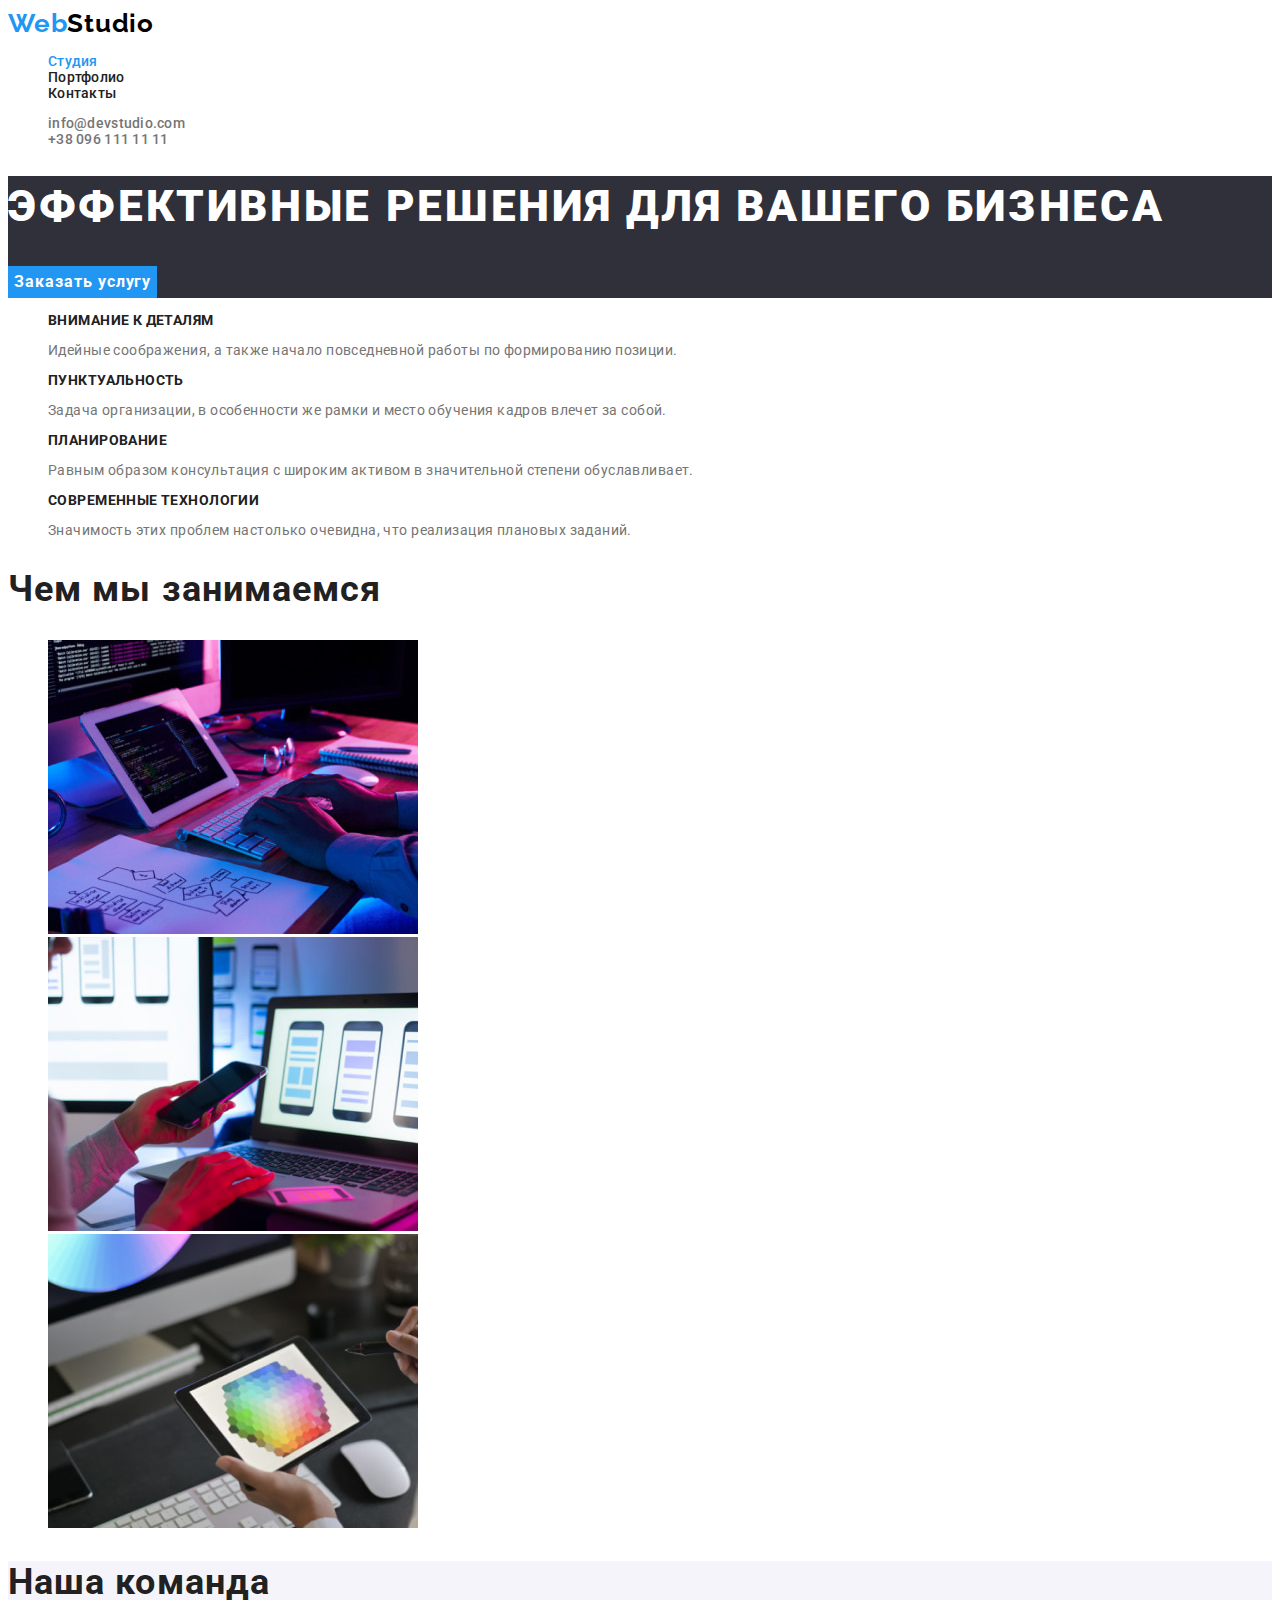
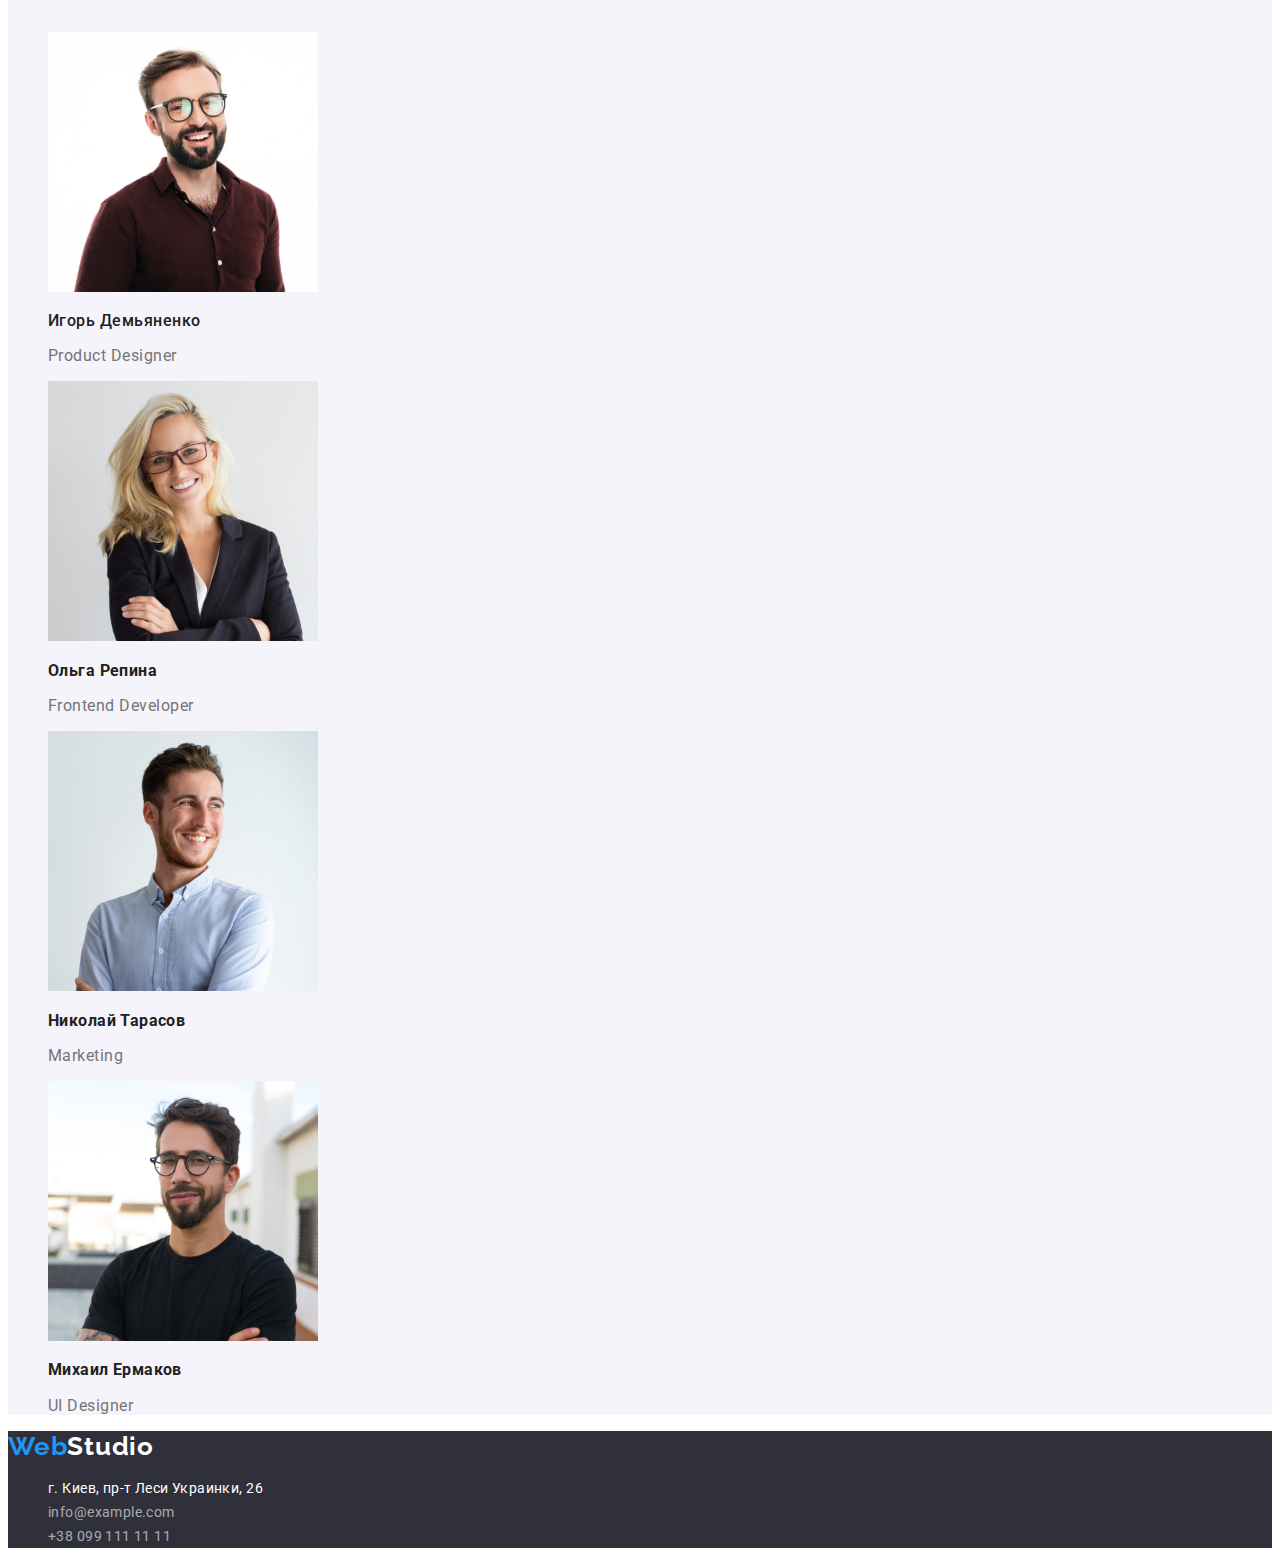
<file: index.html>
<!DOCTYPE html>
<html lang="ru">
  <head>
    <meta charset="UTF-8" />
    <meta http-equiv="X-UA-Compatible" content="IE=edge" />
    <meta name="viewport" content="width=device-width, initial-scale=1.0" />
    <title>WebStudio</title>
    <!-- Fonts stars -->
    <link rel="preconnect" href="https://fonts.googleapis.com" />
    <link rel="preconnect" href="https://fonts.gstatic.com" crossorigin />
    <link
      href="https://fonts.googleapis.com/css2?family=Raleway:wght@700&family=Roboto:wght@400;500;700;900&display=swap"
      rel="stylesheet"
    />
    <link rel="stylesheet" href="./css/style.css" />
    <!-- Fonts and -->
  </head>
  <body>
    <!--Hedear section-->
    <header class="header">
      <nav class="header-nav">
        <a class="logo-link link" href="./index.html"
          ><span class="logo-header-style">Web</span>Studio</a
        >
        <ul class="header-list list">
          <li class="header-item">
            <a class="header-link header-link-current link" href="./index.html">Студия</a>
          </li>
          <li class="header-item">
            <a class="header-link link" href="./portfolio.html">Портфолио</a>
          </li>
          <li class="header-item">
            <a class="header-link link" href="#">Контакты</a>
          </li>
        </ul>
      </nav>

      <ul class="header-list list">
        <li class="contacts-item">
          <a class="contacts-link link" href="mailto:info@devstudio.com">info@devstudio.com</a>
        </li>
        <li class="contacts-item">
          <a class="contacts-link link" href="tel:+380961111111">+38 096 111 11 11</a>
        </li>
      </ul>
    </header>
    <!-- Main section -->
    <main>
      <!-- Hero section -->
      <section class="hero">
        <h1 class="main-title">Эффективные решения для вашего бизнеса</h1>
        <button class="hero-button" type="button">Заказать услугу</button>
      </section>
      <!-- About section -->
      <section class="about">
        <h2 class="visually-hidden">Особенности нашей компании</h2>
        <ul class="about-list list">
          <li class="about-item">
            <h3 class="about-title">Внимание к деталям</h3>
            <p class="about-uppertitle">
              Идейные соображения, а также начало повседневной работы по формированию позиции.
            </p>
          </li>
          <li class="about-item">
            <h3 class="about-title">Пунктуальность</h3>
            <p class="about-uppertitle">
              Задача организации, в особенности же рамки и место обучения кадров влечет за собой.
            </p>
          </li>
          <li class="about-item">
            <h3 class="about-title">Планирование</h3>
            <p class="about-uppertitle">
              Равным образом консультация с широким активом в значительной степени обуславливает.
            </p>
          </li>
          <li class="about-item">
            <h3 class="about-title">Современные технологии</h3>
            <p class="about-uppertitle">
              Значимость этих проблем настолько очевидна, что реализация плановых заданий.
            </p>
          </li>
        </ul>
      </section>
      <!-- Our work -->
      <section class="our-work">
        <h2 class="our-work-title">Чем мы занимаемся</h2>
        <ul class="our-work-list list">
          <li class="our-work-item">
            <img
              class="our-work-img"
              src="./img/our-work/img1.jpg"
              alt="Программист наберает код сайта на компьютере"
              width="370"
              height="294"
            />
          </li>
          <li class="our-work-item">
            <img
              class="our-work-img"
              src="./img/our-work/img2.jpg"
              alt="Программист  сравнивает макет с компьютера"
              width="370"
              height="294"
            />
          </li>
          <li class="our-work-item">
            <img
              class="our-work-img"
              src="./img/our-work/img3.jpg"
              alt="Программист выберает цвет из планшета"
              width="370"
              height="294"
            />
          </li>
        </ul>
        <!-- Our team -->
        <section class="our-team">
          <h2 class="team-title">Наша команда</h2>
          <ul class="our-team-list list">
            <li class="our-team-item">
              <img
                class="our-team-link"
                src="./img/our-team/img1.jpg"
                alt="Фото Product Designer "
                width="270"
                height="260"
              />
              <h3 class="our-team-txt">Игорь Демьяненко</h3>
              <p class="speciality" lang="en">Product Designer</p>
            </li>
            <li class="our-team-item">
              <img
                class="our-team-link"
                src="./img/our-team/img2.jpg"
                alt="Фото Frontend Developer"
                width="270"
                height="260"
              />
              <h3 class="our-team">Ольга Репина</h3>
              <p class="speciality" lang="en">Frontend Developer</p>
            </li>
            <li class="our-team-item">
              <img
                class="our-team-link"
                src="./img/our-team/img3.jpg"
                alt="Фото Marketing"
                width="270"
                height="260"
              />
              <h3 class="our-team">Николай Тарасов</h3>
              <p class="speciality" lang="en">Marketing</p>
            </li>
            <li class="our-team-item">
              <img
                class="our-team-link"
                src="./img/our-team/img4.jpg"
                alt="Фото UI Designer"
                width="270"
                height="260"
              />
              <h3 class="our-team">Михаил Ермаков</h3>
              <p class="speciality" lang="en">UI Designer</p>
            </li>
          </ul>
        </section>
      </section>
    </main>
    <!--Footer-->
    <footer class="footer">
      <a class="logo-link-footer link" href="./index.html"
        >Web<span class="logo-footer-style">Studio</span></a
      >
      <address class="contacts-adress">
        <ul class="footer-list list">
          <li class="footer-item">
            <a
              class="footer-link-adress link"
              href="https://goo.gl/maps/LD3qGKkn1cbZS82x6"
              target="_blank"
              rel="noopener noreferrer"
              >г. Киев, пр-т Леси Украинки, 26</a
            >
          </li>
          <li class="footer-item">
            <a class="footer-link link" href="mailto:info@example.com">info@example.com</a>
          </li>
          <li class="footer-item">
            <a class="footer-link link" href="tel:+380991111111">+38 099 111 11 11</a>
          </li>
        </ul>
      </address>
    </footer>
  </body>
</html>
</file>
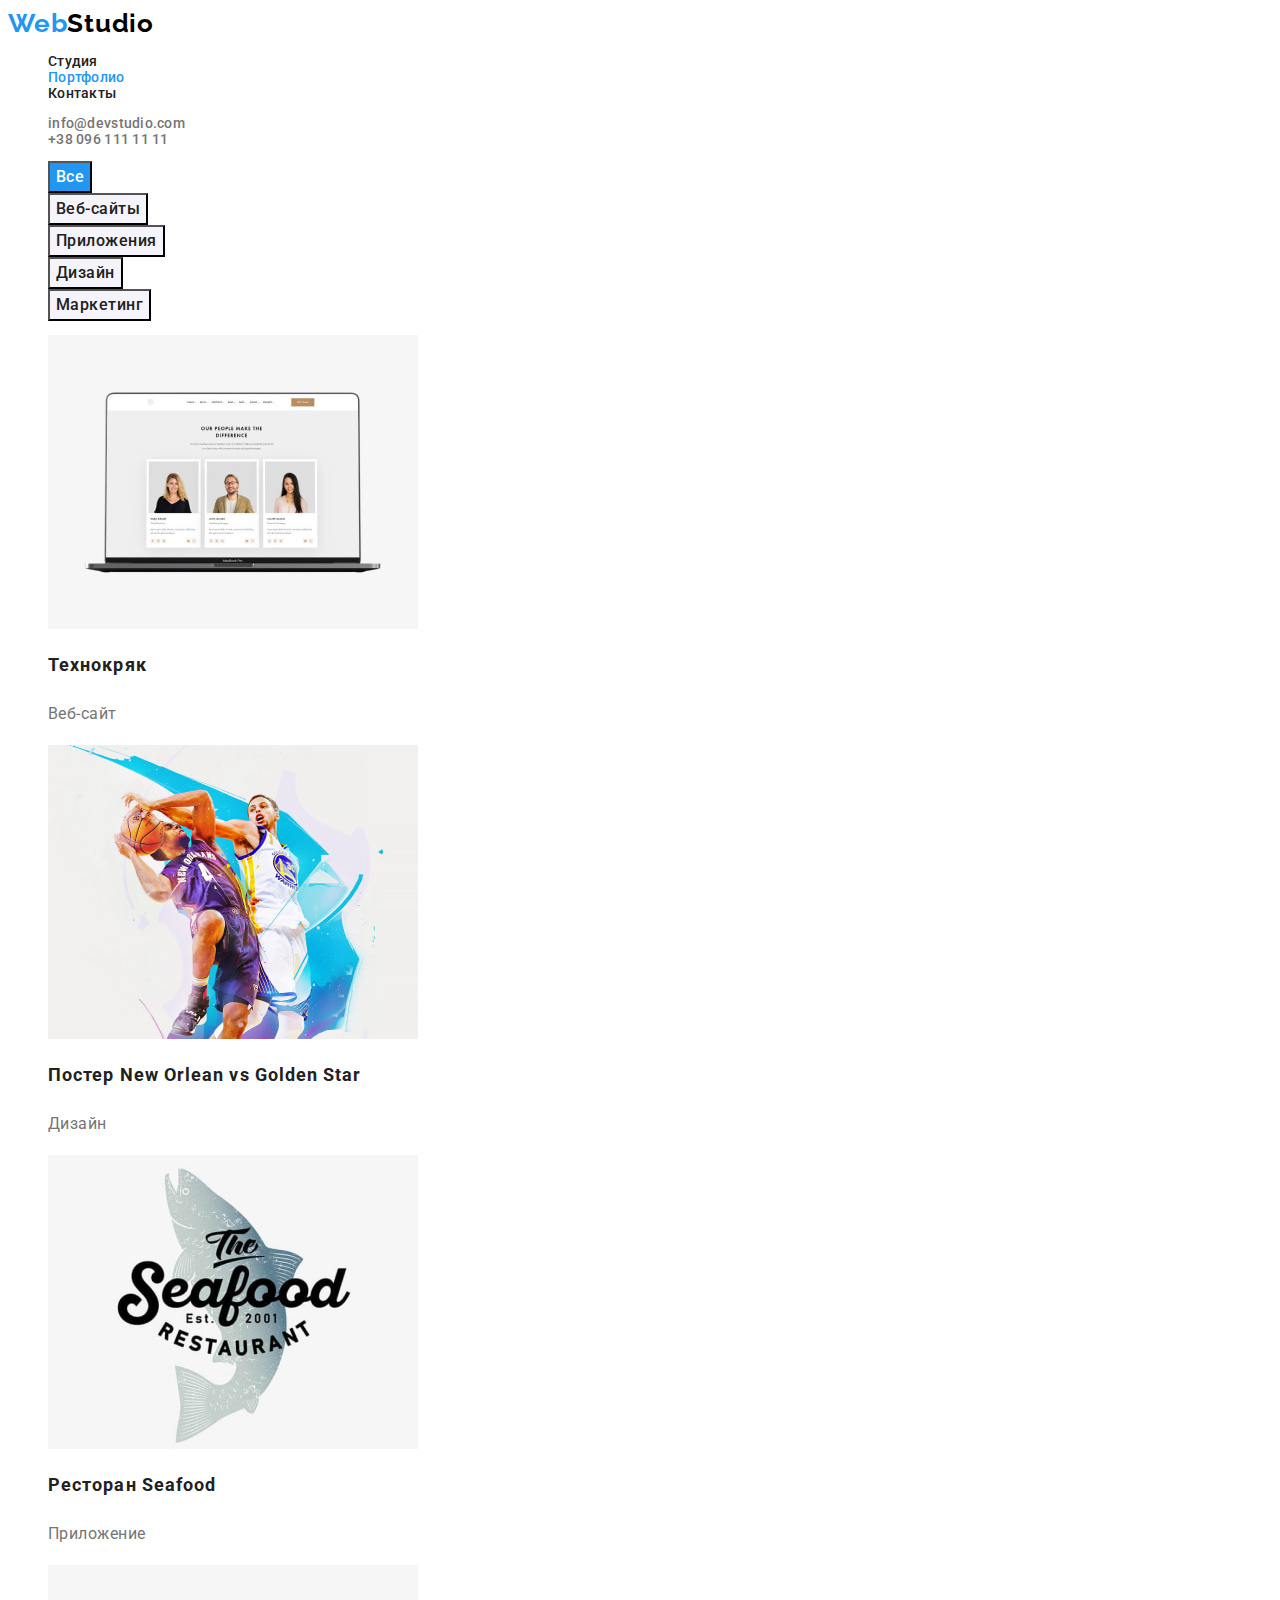
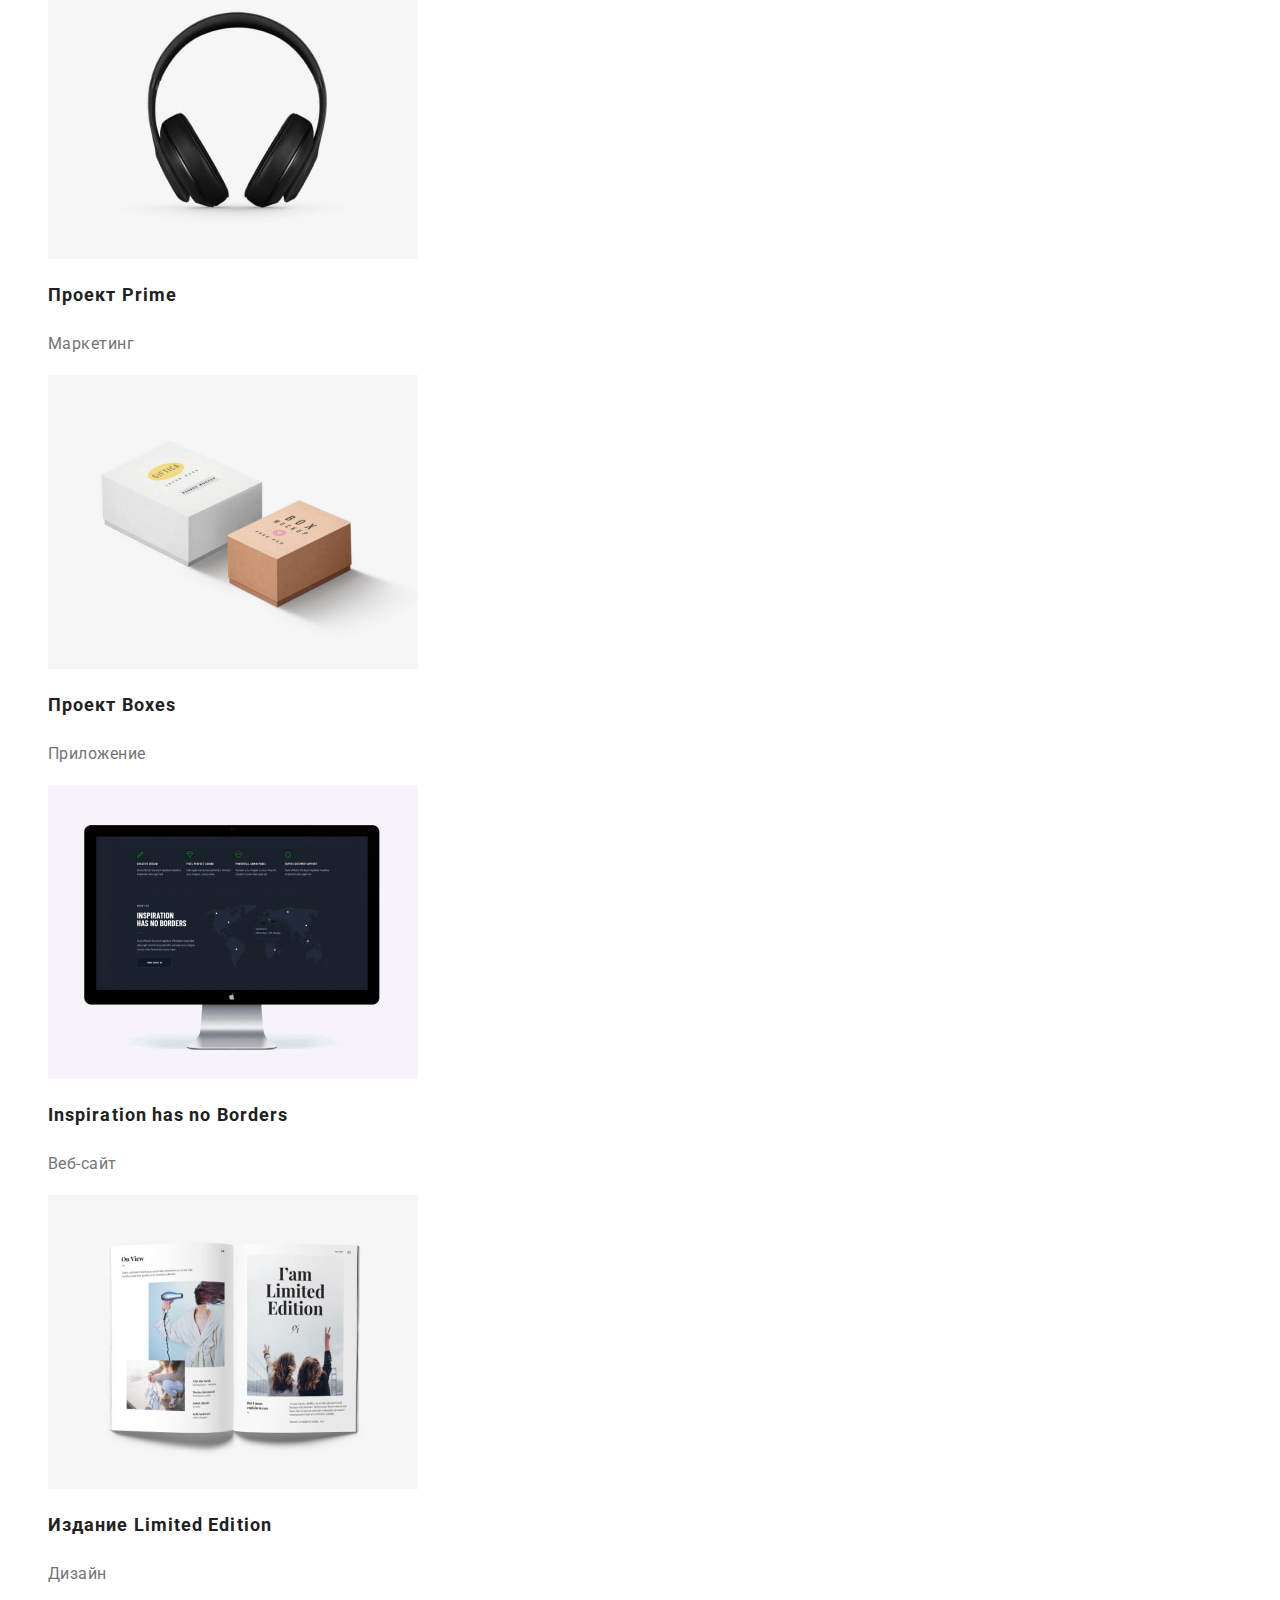
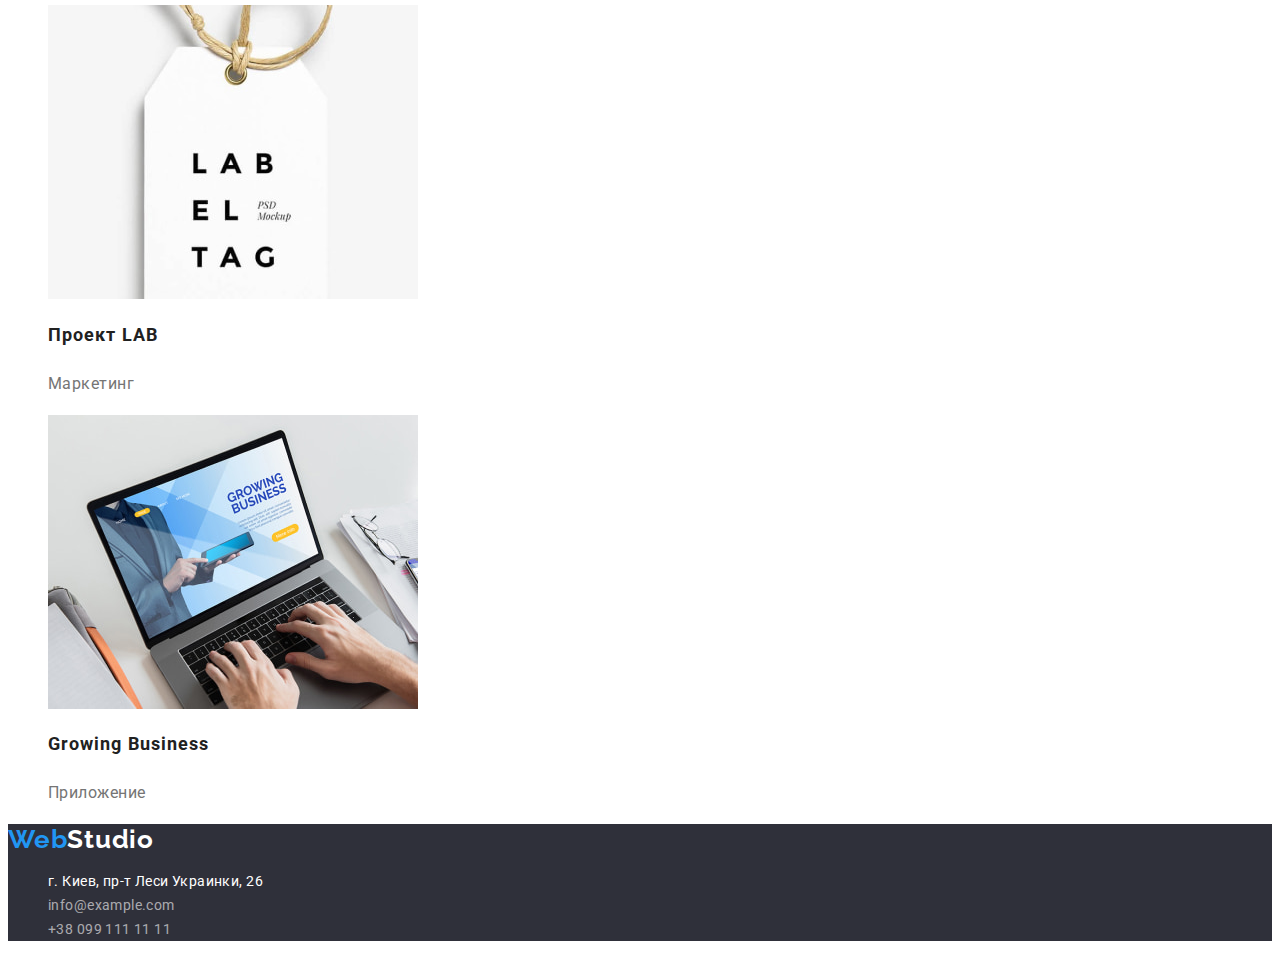
<file: portfolio.html>
<!DOCTYPE html>
<html lang="ru">
  <head>
    <meta charset="UTF-8" />
    <meta http-equiv="X-UA-Compatible" content="IE=edge" />
    <meta name="viewport" content="width=device-width, initial-scale=1.0" />
    <title>WebStudio</title>
    <link rel="stylesheet" href="./css/style.css" />
    <!-- Fonts stars -->
    <link rel="preconnect" href="https://fonts.googleapis.com" />
    <link rel="preconnect" href="https://fonts.gstatic.com" crossorigin />
    <link
      href="https://fonts.googleapis.com/css2?family=Raleway:wght@700&family=Roboto:wght@400;500;700;900&display=swap"
      rel="stylesheet"
    />
  </head>
  <body>
    <!--Hedear section-->
    <header class="header">
      <nav class="header-nav">
        <a class="logo-link link" href="./index.html"
          ><span class="logo-header-style">Web</span>Studio</a
        >

        <ul class="header-list list">
          <li class="header-item">
            <a class="header-link link" href="./index.html">Студия</a>
          </li>
          <li class="header-item">
            <a class="header-link header-link-current link" href="#">Портфолио</a>
          </li>
          <li class="header-item">
            <a class="header-link link" href="#">Контакты</a>
          </li>
        </ul>
      </nav>

      <ul class="header-list list">
        <li class="contacts-item">
          <a class="contacts-link link" href="mailto:info@devstudio.com">info@devstudio.com</a>
        </li>
        <li class="contacts-item">
          <a class="contacts-link link" href="tel:+380961111111">+38 096 111 11 11</a>
        </li>
      </ul>
    </header>
    <!-- Main section -->
    <main>
      <section class="main">
        <ul class="main-list list">
          <li class="main-item">
            <button class="main-button-title" type="button">Все</button>
          </li>
          <li class="main-item">
            <button class="main-button" type="button">Веб-сайты</button>
          </li>
          <li class="main-item">
            <button class="main-button" type="button">Приложения</button>
          </li>
          <li class="main-item">
            <button class="main-button" type="button">Дизайн</button>
          </li>
          <li class="main-item">
            <button class="main-button" type="button">Маркетинг</button>
          </li>
        </ul>
        <h1 class="visually-hidden">Примеры проектов</h1>
        <ul class="main list">
          <li class="main-item">
            <a href="#">
              <img
                class="main-link"
                src="./img/our-projecks/img11.jpg"
                alt="Экран с открытым сайтом"
                width="370"
                height="294"
            /></a>
            <h2 class="main-title-txt">Технокряк</h2>
            <p class="main-txt">Веб-сайт</p>
          </li>
          <li class="main-item">
            <a href="#">
              <img
                class="main-link"
                src="./img/our-projecks/img12.jpg"
                alt="Два баскетболиста с мячом "
                width="370"
                height="294"
            /></a>
            <h2 class="main-title-txt">Постер New Orlean vs Golden Star</h2>
            <p class="main-txt">Дизайн</p>
          </li>
          <li class="main-item">
            <a href="#">
              <img
                class="main-link"
                src="./img/our-projecks/img13.jpg"
                alt="Изображени рыбы на логотипе"
                width="370"
                height="294"
            /></a>
            <h2 class="main-title-txt">Ресторан Seafood</h2>
            <p class="main-txt">Приложение</p>
          </li>
          <li class="main-item">
            <a href="#">
              <img
                class="main-link"
                src="./img/our-projecks/img14.jpg"
                alt="Наушники"
                width="370"
                height="294"
            /></a>
            <h2 class="main-title-txt">Проект Prime</h2>
            <p class="main-txt">Маркетинг</p>
          </li>
          <li class="main-item">
            <a href="#">
              <img
                class="main-link"
                src="./img/our-projecks/img15.jpg"
                alt="Коробки"
                width="370"
                height="294"
            /></a>
            <h2 class="main-title-txt">Проект Boxes</h2>
            <p class="main-txt">Приложение</p>
          </li>
          <li class="main-item">
            <a href="#">
              <img
                src="./img/our-projecks/img16.jpg"
                alt="Веб-сайт на мониторе"
                width="370"
                height="294"
            /></a>
            <h2 class="main-title-txt">Inspiration has no Borders</h2>
            <p class="main-txt">Веб-сайт</p>
          </li>
          <li class="main-item">
            <a href="#">
              <img
                src="./img/our-projecks/img17.jpg"
                alt="Журнал со статьями"
                width="370"
                height="294"
            /></a>
            <h2 class="main-title-txt">Издание Limited Edition</h2>
            <p class="main-txt">Дизайн</p>
          </li>
          <li class="main-item">
            <a href="#">
              <img
                src="./img/our-projecks/img18.jpg"
                alt="Бирка с названием компании"
                width="370"
                height="294"
            /></a>
            <h2 class="main-title-txt">Проект LAB</h2>
            <p class="main-txt">Маркетинг</p>
          </li>
          <li class="main-item">
            <a href="#"
              ><img src="./img/our-projecks/img19.jpg" alt="Парень работает на ноутбуке"
            /></a>
            <h2 class="main-title-txt">Growing Business</h2>
            <p class="main-txt">Приложение</p>
          </li>
        </ul>
      </section>
    </main>
    <!--Footer-->
    <footer class="footer">
      <a class="logo-link-footer link" href="./index.html"
        >Web<span class="logo-footer-style">Studio</span></a
      >
      <address class="contacts-adress">
        <ul class="footer-list list">
          <li class="footer-item">
            <a
              class="footer-link-adress link"
              href="https://goo.gl/maps/LD3qGKkn1cbZS82x6"
              target="_blank"
              rel="noopener noreferrer"
              >г. Киев, пр-т Леси Украинки, 26</a
            >
          </li>
          <li class="footer-item">
            <a class="footer-link link" href="mailto:info@example.com">info@example.com</a>
          </li>
          <li class="footer-item">
            <a class="footer-link link" href="tel:+380991111111">+38 099 111 11 11</a>
          </li>
        </ul>
      </address>
    </footer>
  </body>
</html>
</file>
<file: css/style.css>
:root {
  /* Founts */
  --main-front: 'Roboto', sans-serif;
  --secondary-front: 'Raleway', sans-serif;
  /* Text colors */
  --contacts-txt-cl: rgba(255, 255, 255, 0.6);
  --maim-txt-cl: #212121;
  --p-txt-cl: #757575;
  --logo-txt-cl: #000000;
  /* bg colors */
  --dark-bg-cl: #2f303a;
  --our-team-bg-cl: #f5f4fa;
  --header-bg-cl: #ffffff;
  --button-bg-cl: #2196f3;
  --line-bg-cl: #e5e5e5;
  --button-main-bg-cl: #188ce8;
  /* Other color */
}

/* Reset styles */
.link {
  text-decoration: none;
  color: currentColor;
}
.list {
  list-style: none;
}

body {
  font-family: var(--main-front);
  color: var(--maim-txt-cl);
  background-color: var(--header-bg-cl);
  font-size: 14px;
  letter-spacing: 0.03em;
}

.visually-hidden {
  position: absolute;
  width: 1px;
  height: 1px;
  margin: -1px;
  border: 0;
  padding: 0;

  white-space: nowrap;
  clip-path: inset(100%);
  clip: rect(0 0 0 0);
  overflow: hidden;
}

/* Hedear section */
.logo-link {
  font-family: var(--secondary-front);
  font-weight: 700;
  font-size: 26px;
  line-height: calc(31 / 26);
  letter-spacing: 0.03em;
  color: var(--logo-txt-cl);
}

.logo-header-style {
  font-weight: 700;
  font-size: 26px;
  line-height: calc(31 / 26);
  letter-spacing: 0.03em;
  color: var(--button-bg-cl);
}

.header-link {
  font-weight: 500;
  font-size: 14px;
  line-height: calc(16 / 14);
  letter-spacing: 0.02em;
  color: var(--maim-txt-cl);
}

.header-link:hover,
.header-link:focus,
.contacts-link:hover,
.contacts-link:focus {
  color: var(--button-bg-cl);
}

.header-link-current {
  color: var(--button-bg-cl);
}

.contacts-link {
  font-weight: 500;
  font-size: 14px;
  line-height: calc(16 / 14);
  letter-spacing: 0.02em;
  color: var(--p-txt-cl);
}

/* Hero section */
.hero {
  background-color: var(--dark-bg-cl);
}

.main-title {
  font-weight: 900;
  font-size: 44px;
  line-height: calc(60 / 44);
  letter-spacing: 0.06em;
  color: var(--header-bg-cl);
  text-transform: uppercase;
}

.hero-button {
  font-family: inherit;
  font-weight: 700;
  font-size: 16px;
  line-height: calc(30 / 16);
  letter-spacing: 0.06em;
  color: var(--header-bg-cl);
  background-color: var(--button-bg-cl);
  cursor: pointer;
}

.hero-button:hover,
.hero-button:focus {
  background-color: var(--button-main-bg-cl);
}

.hero-button {
  border: none;
}

/* About section */
.about-title {
  font-weight: 700;
  font-size: 14px;
  line-height: calc(16 / 14);
  letter-spacing: 0.03em;
  text-transform: uppercase;
  color: var(--maim-txt-cl);
}

.about-uppertitle {
  font-weight: 400;
  font-size: 14px;
  line-height: cacl(24 / 14);
  letter-spacing: 0.03em;
  color: var(--p-txt-cl);
}

/* Our work+Our team */
.our-team {
  background-color: var(--our-team-bg-cl);
}

.our-work-title,
.team-title {
  font-weight: 700;
  font-size: 36px;
  line-height: calc(42 / 36);
  letter-spacing: 0.03em;
  color: var(--maim-txt-cl);
}

.our-team-txt {
  font-weight: 500;
  font-size: 16px;
  line-height: calc(19 / 16);
  letter-spacing: 0.03em;
  color: var(--maim-txt-cl);
}

.speciality {
  font-weight: 400;
  font-size: 16px;
  line-height: calc(19 / 16);
  letter-spacing: 0.03em;
  color: var(--p-txt-cl);
}

/* Main Portfolio*/

.main-button {
  font-family: var(--main-front);
  font-weight: 500;
  font-size: 16px;
  line-height: calc(26 / 16);
  letter-spacing: 0.03em;
  color: var(--maim-txt-cl);
  background-color: var(--our-team-bg-cl);
  cursor: pointer;
}

.main-button-title {
  font-family: var(--main-front);
  font-weight: 500;
  font-size: 16px;
  line-height: calc(26 / 16);
  letter-spacing: 0.03em;
  color: var(--header-bg-cl);
  background-color: var(--button-bg-cl);
  cursor: pointer;
}

.main-txt {
  font-size: 16px;
  line-height: calc(30 / 16);
  letter-spacing: 0.03em;
  color: var(--p-txt-cl);
}
.main-title-txt {
  font-weight: 700;
  font-size: 18px;
  line-height: calc(36 / 18);
  letter-spacing: 0.06em;
  color: var(--maim-txt-cl);
}

.main-button:hover,
.main-button:focus {
  background-color: var(--button-bg-cl);
  color: var(--header-bg-cl);
}

/* Footer */
.logo-link-footer {
  font-family: var(--secondary-front);
  font-weight: 700;
  font-size: 26px;
  line-height: calc(31 / 26);
  letter-spacing: 0.03em;
  color: var(--button-bg-cl);
}

.logo-footer-style {
  font-weight: 700;
  font-size: 26px;
  line-height: calc(31 / 26);
  letter-spacing: 0.03em;
  color: var(--header-bg-cl);
}

.footer {
  background-color: var(--dark-bg-cl);
}

.footer-link-adress {
  font-weight: 400;
  font-size: 14px;
  line-height: calc(24 / 14);
  letter-spacing: 0.03em;
  color: var(--header-bg-cl);
}

.footer-link {
  font-weight: 400;
  font-size: 14px;
  line-height: calc(24 / 14);
  letter-spacing: 0.03em;
  color: var(--contacts-txt-cl);
}

.contacts-adress {
  font-style: normal;
}

.footer-link:hover,
.footer-link:focus {
  color: var(--header-bg-cl);
}
</file>
